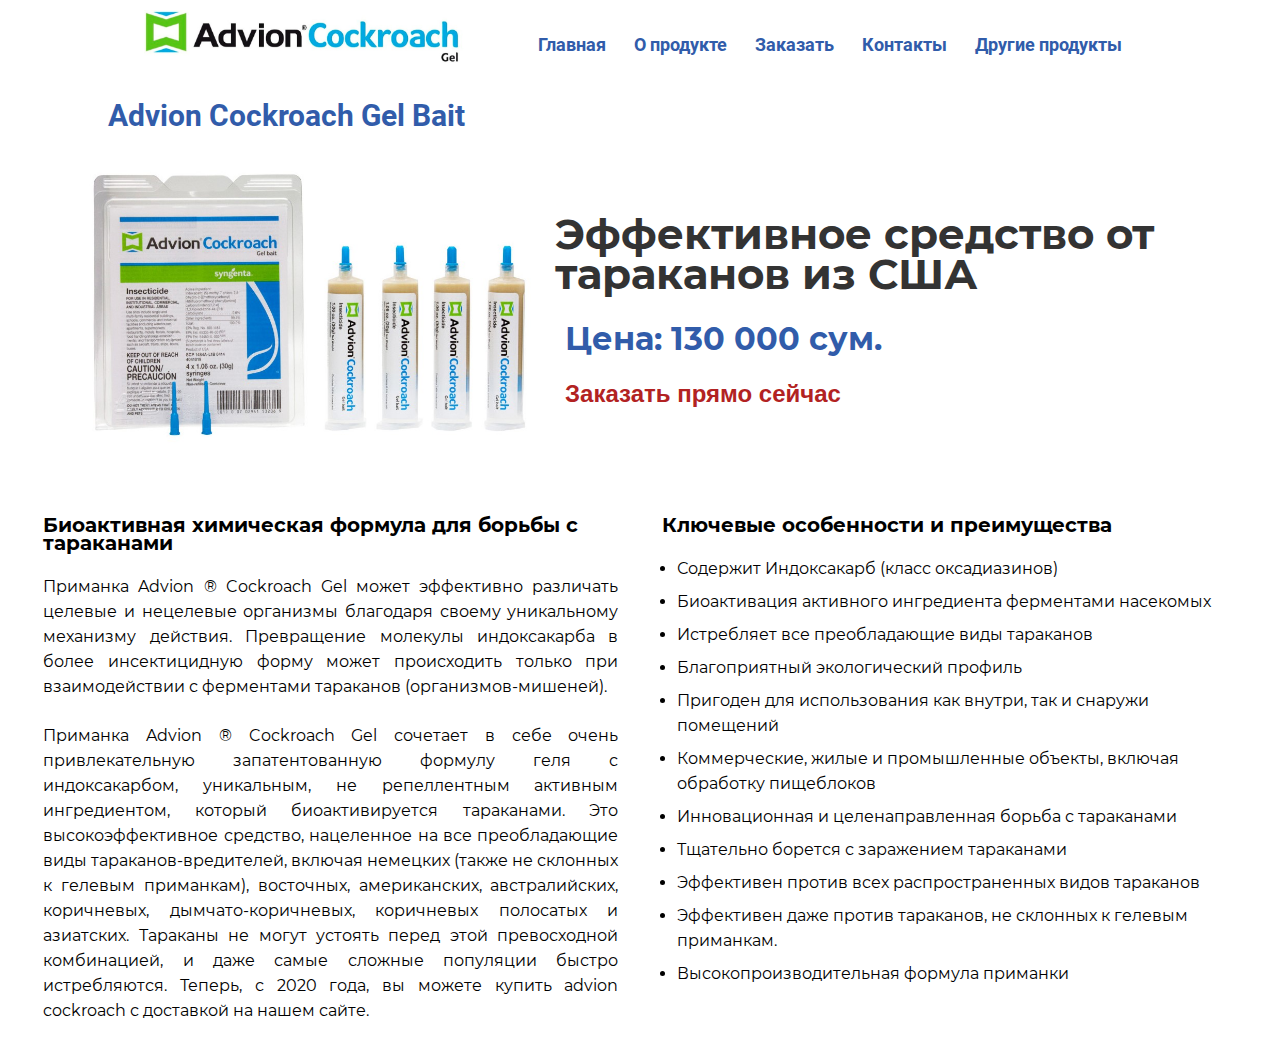
<file: index.html>
<!DOCTYPE html>
<html lang="en">
<head>
    <meta charset="UTF-8">
    <meta http-equiv="X-UA-Compatible" content="IE=edge">
    <meta name="viewport" content="width=device-width, initial-scale=1.0">
    <title>Главная Advion Cockroach Gel Bait - Эффективное средство от тараканов из США</title>
    <link rel="stylesheet" href="style/all.min.css">
    <link rel="stylesheet" href="style/style.css">
    <link rel="stylesheet" href="style/media.css">
</head>
<body>
    <nav class="header__nav">
        <div class="header__nav-content">                
            <a href="index.html" class="home-page">
                <img src="images/Logo-maxresdefault-1024x202.jpg" class="header__logo" alt="Advioncockroach uz">
            </a>               
            <ul class="header__nav-list">
                <li><a href="index.html" class="header__nav-description">Главная</a></li>    
                <li><a href="about.html" class="header__nav-description">О продукте</a></li>                  
                <li><a href="ordernow.html" class="header__nav-description">Заказать</a></li>              
                <li><a href="contact.html" class="header__nav-description">Контакты</a></li>       
                <li><a href="" class="header__nav-description">Другие продукты</a></li>                                     
            </ul>
        </div>
    </nav>
    <header class="header_about">
        
        <div class="container">
            <div class="preabout">
                <a href="about.html" class="advion__link">
                    <h2 class="main__content-title">Advion Cockroach Gel Bait</h2>
                </a> 
            </div>            
         <div class="main__about">
                <img src="images/304-Advion-Roach-Bait-Gel.jpg.thumb_1024x1024.jpg" alt="Advion cockroach Ташкент uz купить" class="advion__photo">
                <div class="main__about-right">
                    <h2 class="main__content-about-gel">Эффективное средство от тараканов из США</h2>
                    <h3 class="price-today">Цена: 130 000 cум.</h3>
                    <h3 class="order-today"><a href="ordernow.html" class="ordertoday"> Заказать прямо сейчас</a></h3>
         </div>  
                              
            </div>            
            <div class="main">                
                <div class="main__content">                                                          
                    <div class="main__content-left">
                        <h3 class="main__content-about">
                            Биоактивная  химическая формула для борьбы с тараканами
                        </h3>
                        <p class="main__content-description">
                            Приманка Advion ® Cockroach Gel может эффективно различать целевые и нецелевые организмы благодаря своему уникальному механизму действия. Превращение молекулы индоксакарба в более инсектицидную форму может происходить только при взаимодействии с ферментами тараканов (организмов-мишеней).
                        </p>
                        <p class="main__content-description">
                            Приманка Advion ® Cockroach Gel сочетает в себе очень привлекательную запатентованную формулу геля с индоксакарбом, уникальным, не репеллентным активным ингредиентом, который биоактивируется тараканами. Это высокоэффективное средство, нацеленное на все преобладающие виды тараканов-вредителей, включая немецких (также не склонных к гелевым приманкам), восточных, американских, австралийских, коричневых, дымчато-коричневых, коричневых полосатых и азиатских. Тараканы не могут устоять перед этой превосходной комбинацией, и даже самые сложные популяции быстро истребляются. Теперь, с 2020 года, вы можете купить advion cockroach с доставкой на нашем сайте.
                        </p>
                    </div>
                    <div class="main__content-right">
                        <h3 class="main__content-about">
                            Ключевые особенности и преимущества
                        </h3>
                        <ul class="special">
                            <li class="premush">
                                Содержит Индоксакарб (класс оксадиазинов)
                            </li>
                            <li class="premush">
                                Биоактивация активного ингредиента ферментами насекомых
                            </li>
                            <li class="premush">
                                Истребляет все преобладающие виды тараканов
                            </li>
                            <li class="premush">
                                Благоприятный экологический профиль
                            </li>
                            <li class="premush">
                                Пригоден для использования как внутри, так и снаружи помещений
                            </li>
                            <li class="premush">
                                Коммерческие, жилые и промышленные объекты, включая обработку пищеблоков
                            </li>
                            <li class="premush">
                                Инновационная и целенаправленная борьба с тараканами
                            </li>
                            <li class="premush">
                                Тщательно борется с заражением тараканами
                            </li>
                            <li class="premush">
                                Эффективен против всех распространенных видов тараканов
                            </li>
                            <li class="premush">
                                Эффективен даже против тараканов, не склонных к гелевым приманкам.
                            </li>
                            <li class="premush">
                                Высокопроизводительная формула приманки
                            </li>
                        </ul>
                    </div>                    
                </div>
            </div>
        </div>
        
        

        
    </header>
</body>
</html>
</file>
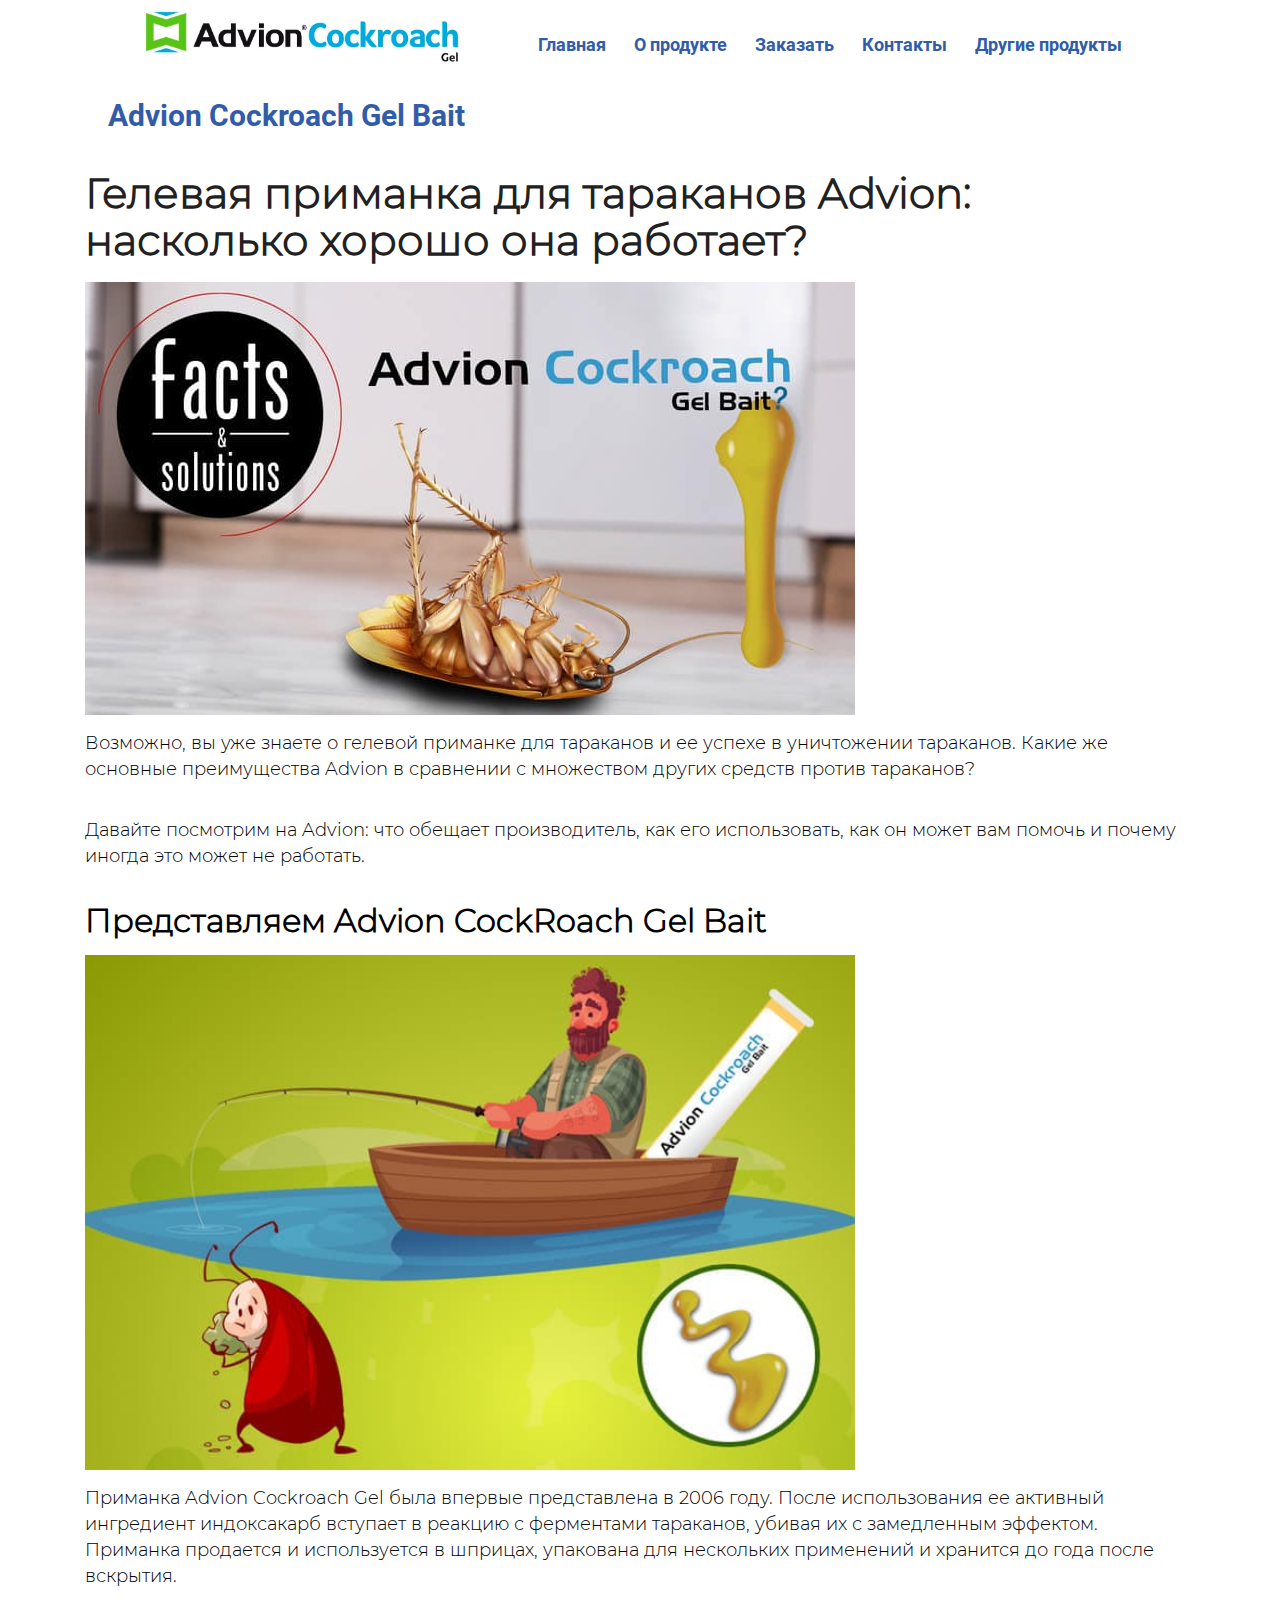
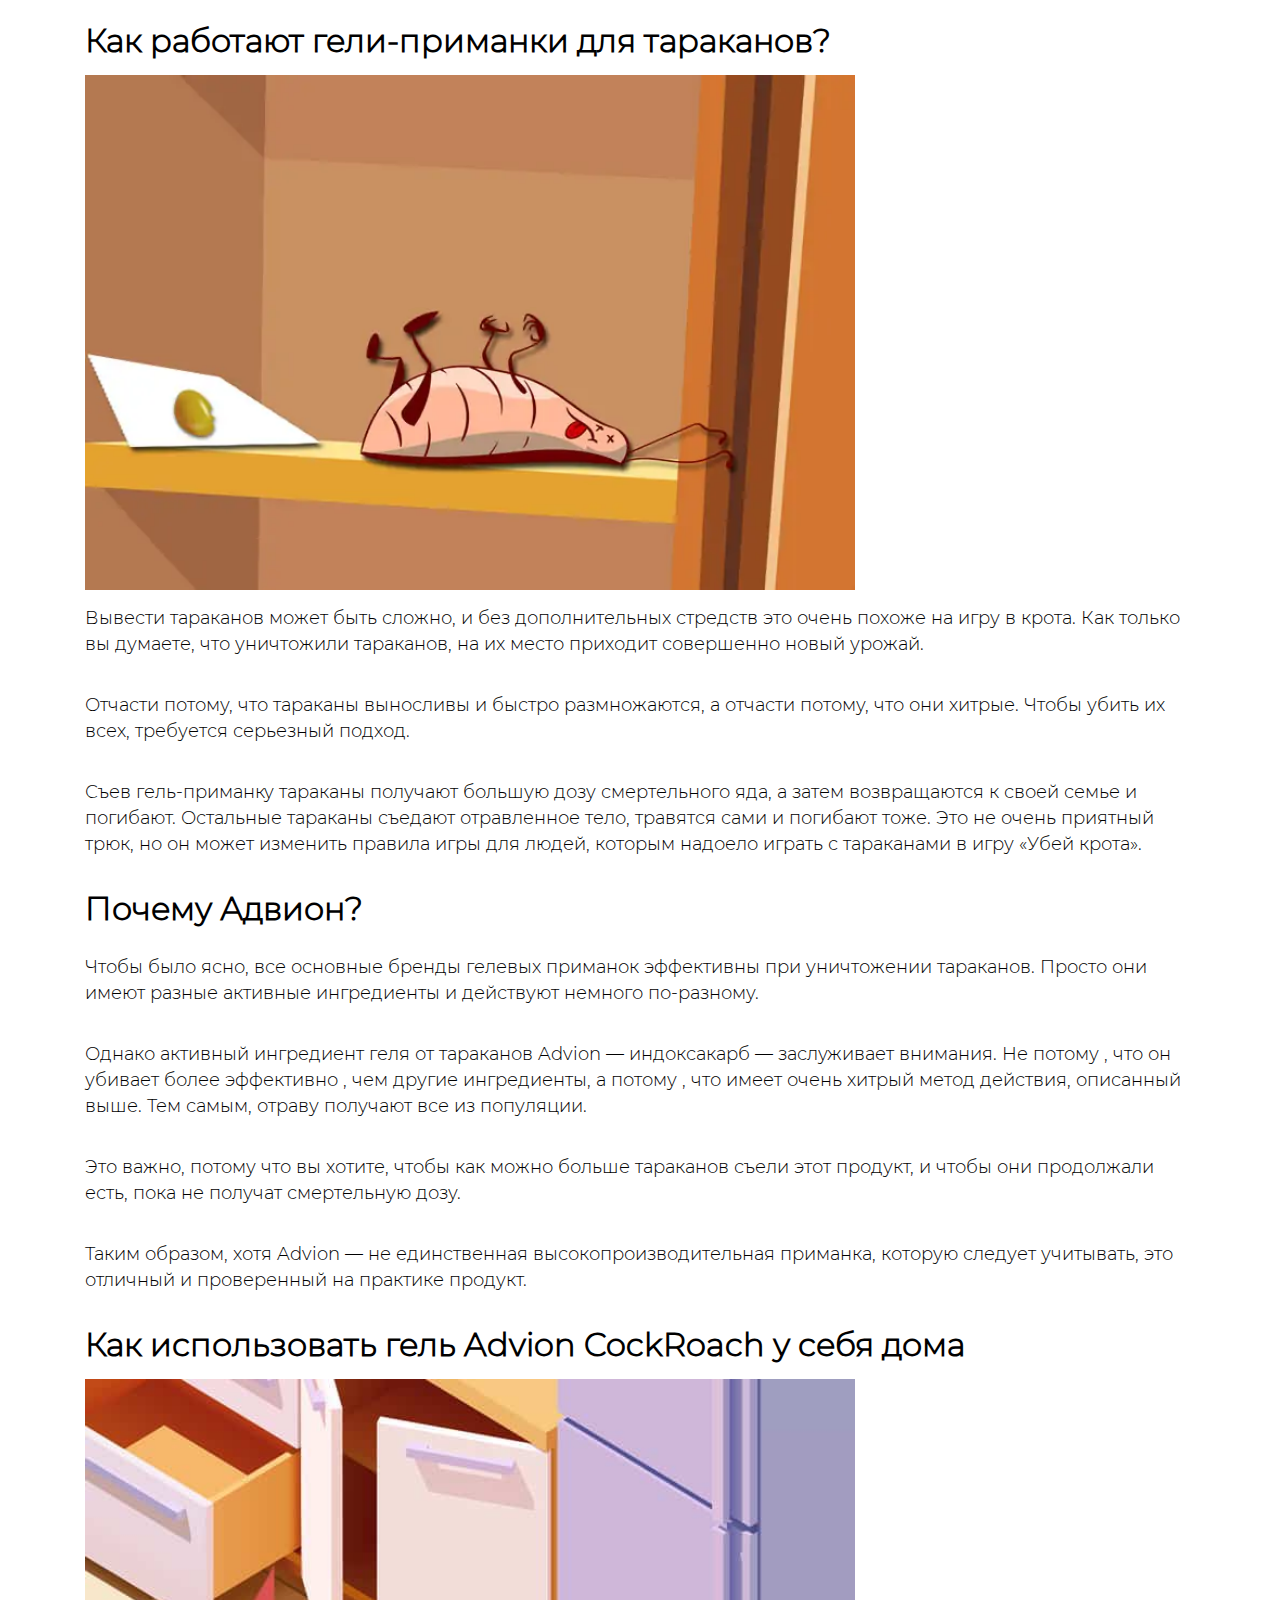
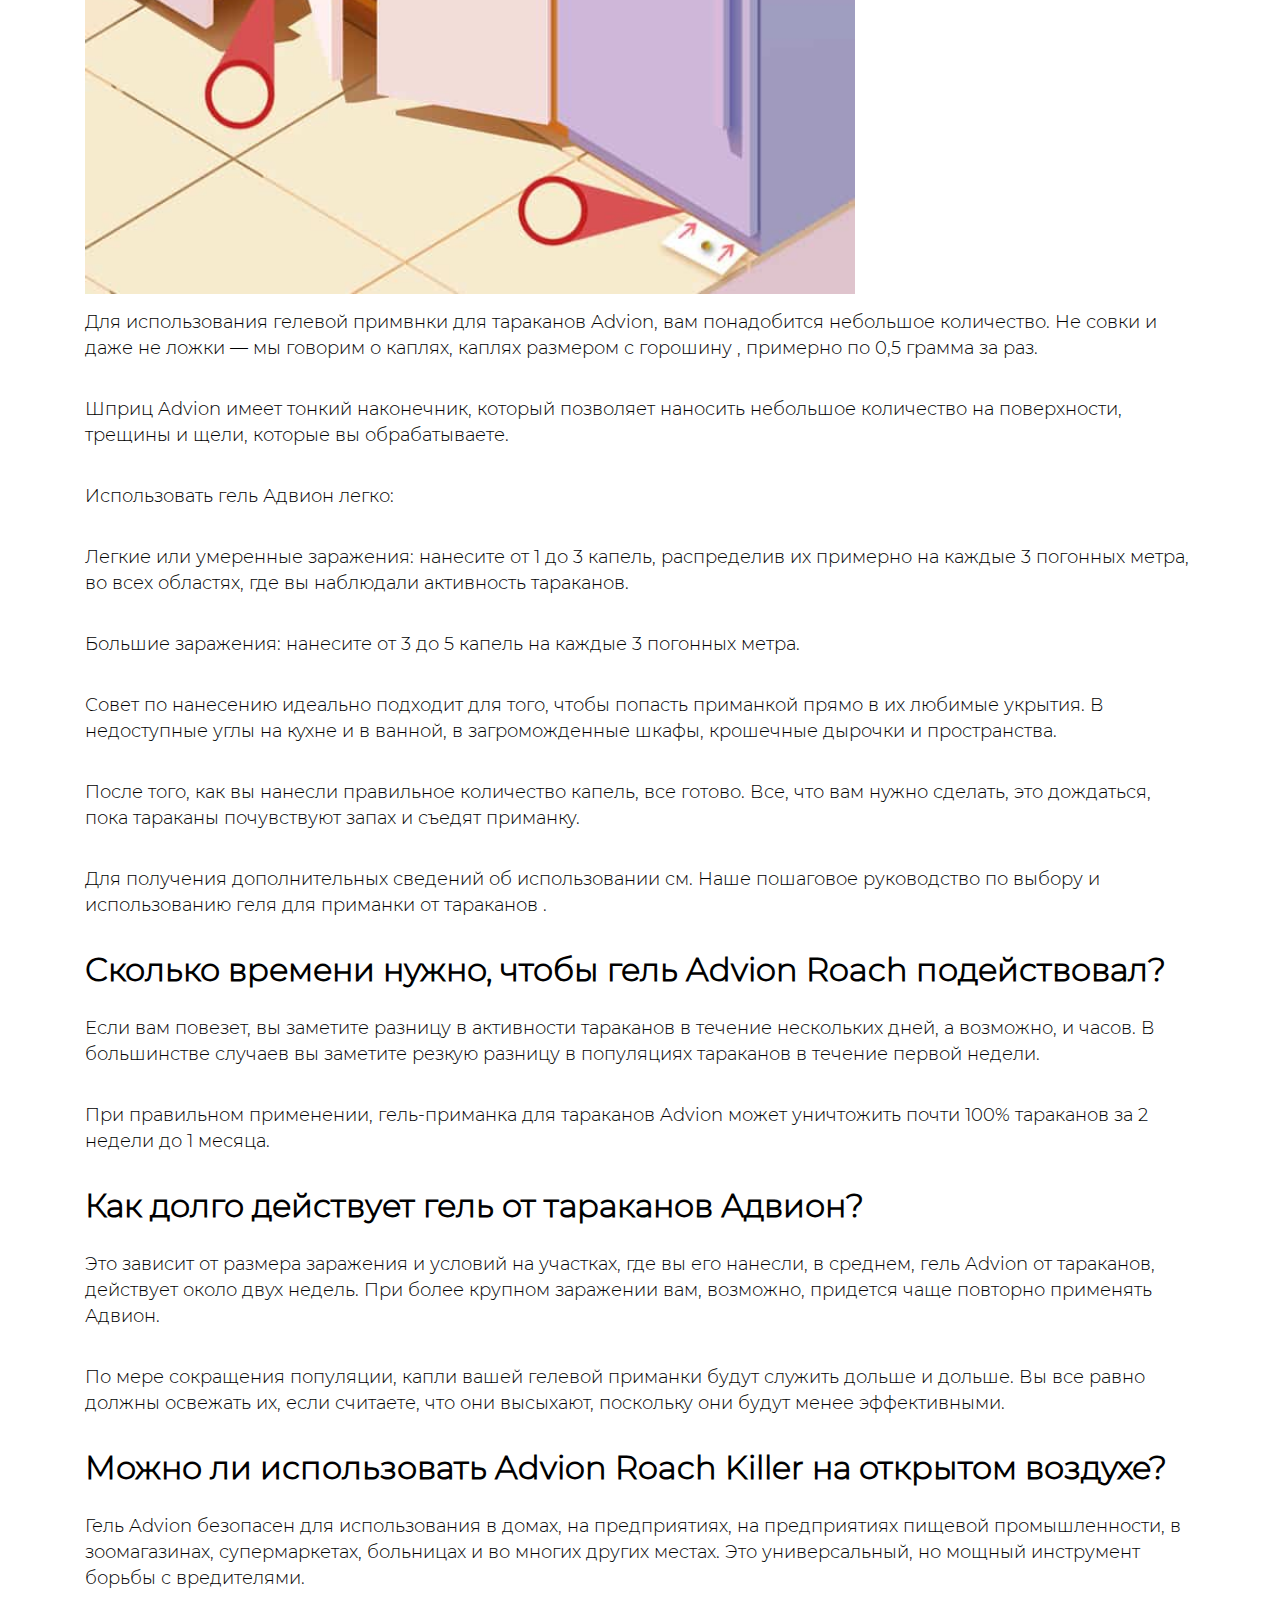
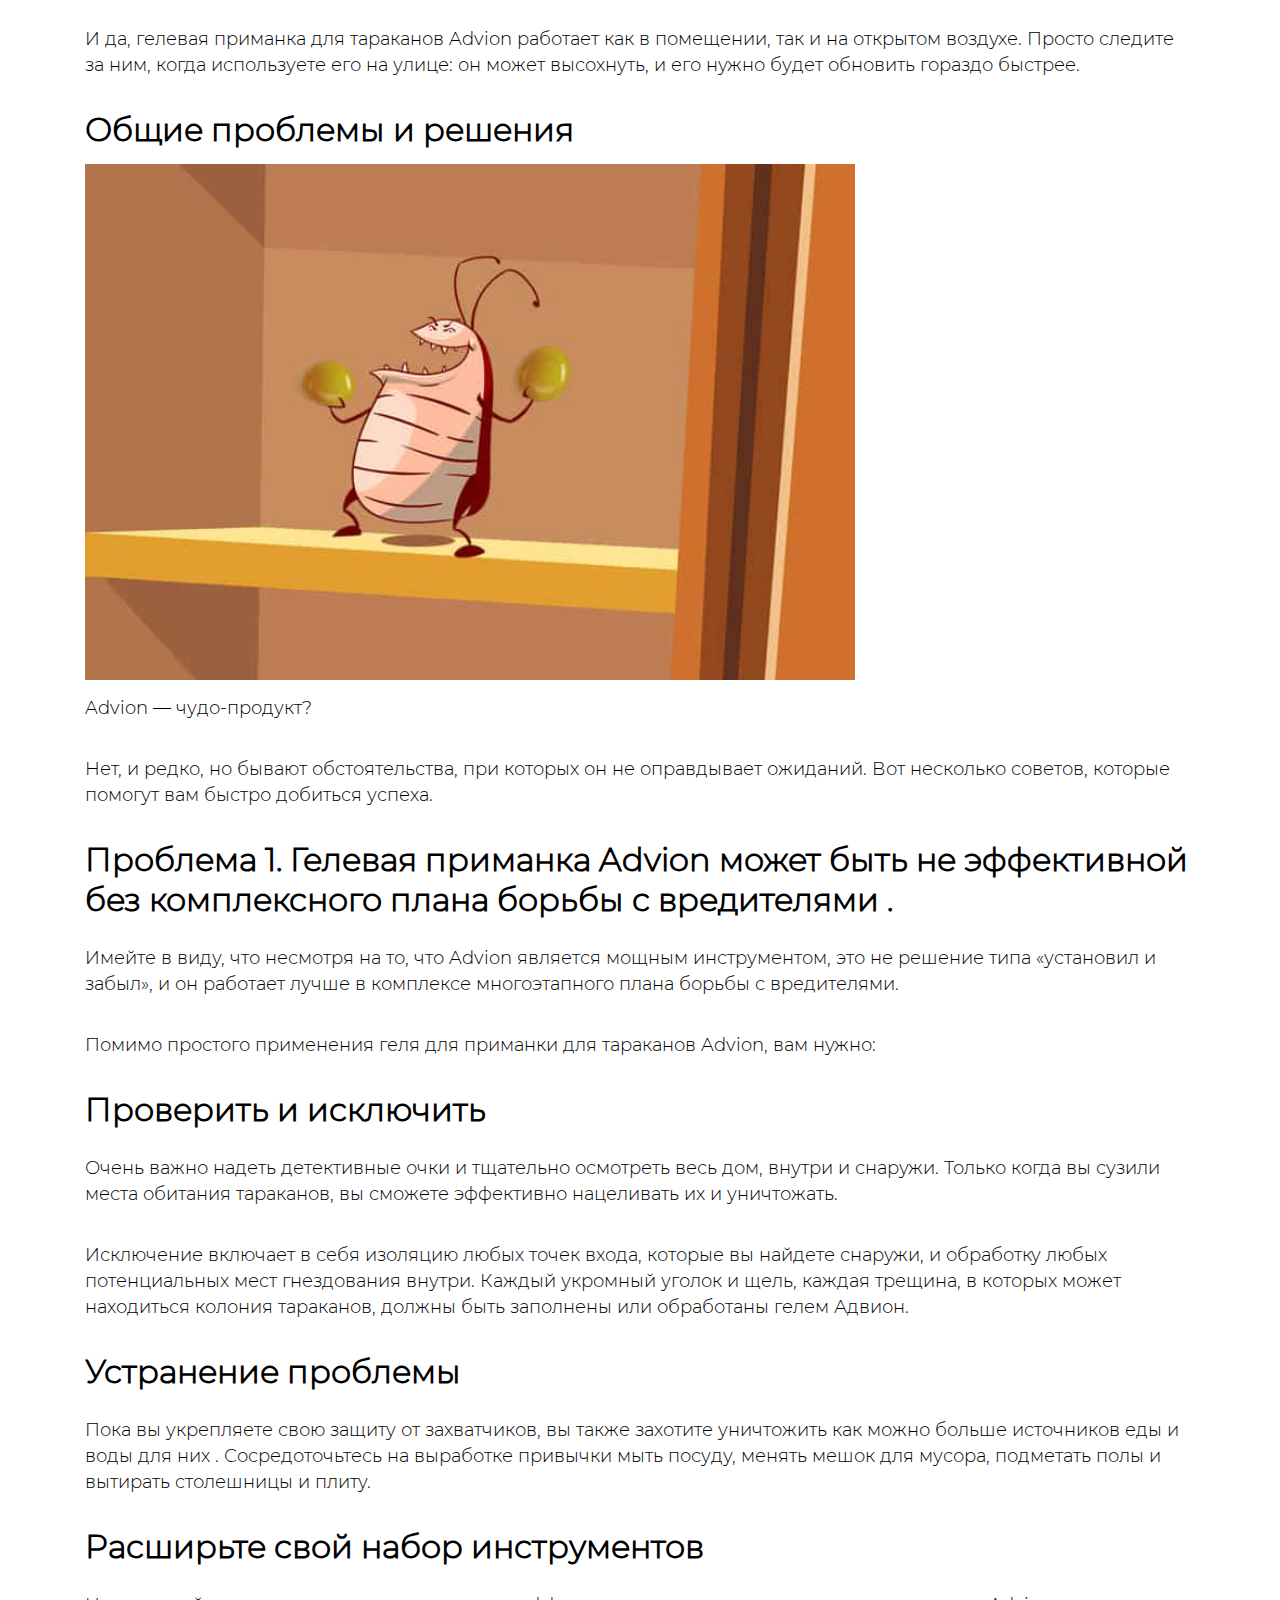
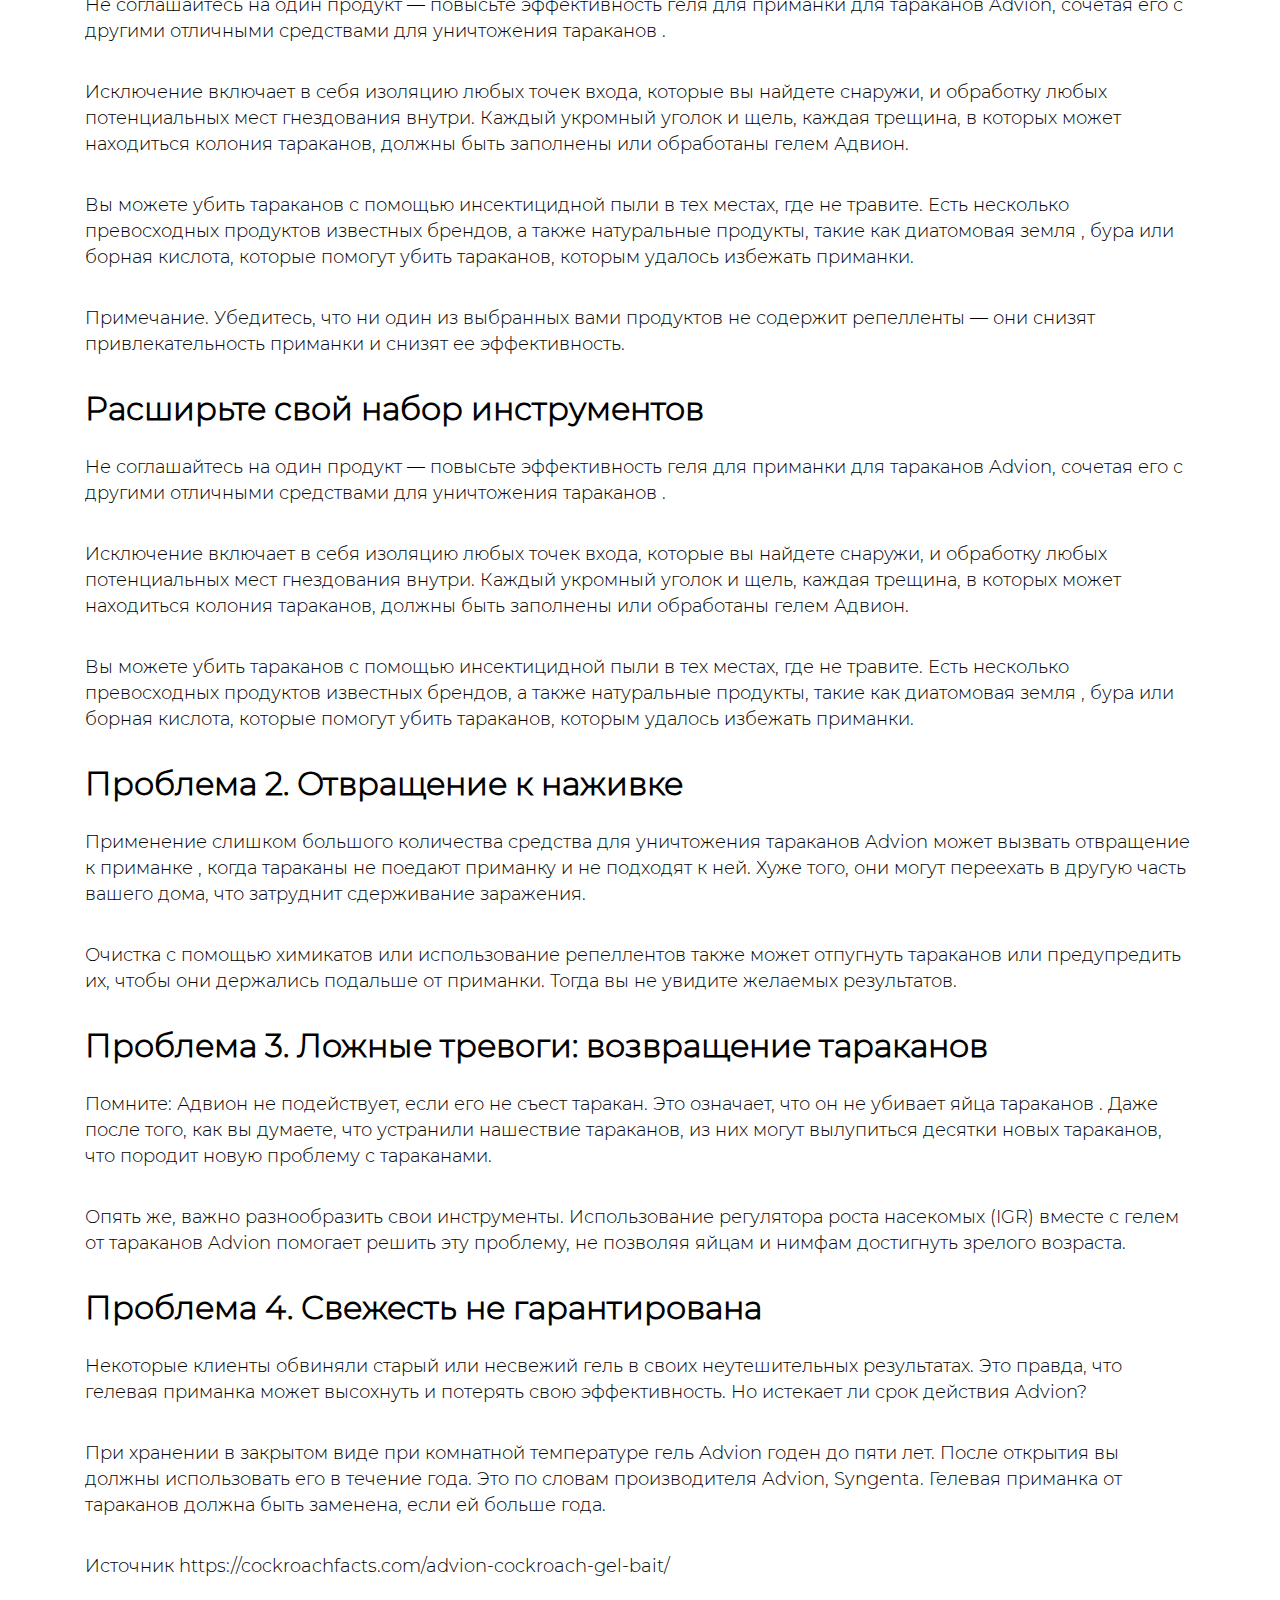
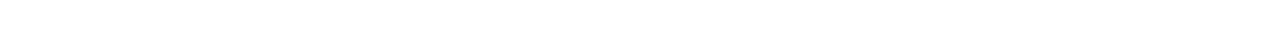
<file: about.html>
<!DOCTYPE html>
<html lang="en">
<head>
    <meta charset="UTF-8">
    <meta http-equiv="X-UA-Compatible" content="IE=edge">
    <meta name="viewport" content="width=device-width, initial-scale=1.0">
    <title>О продукте - Advion Cockroach Gel Bait</title>
    <link rel="preconnect" href="https://fonts.googleapis.com">
    <link rel="preconnect" href="https://fonts.gstatic.com" crossorigin>
    <link href="https://fonts.googleapis.com/css2?family=Roboto:wght@300;400&display=swap" rel="stylesheet">
    <link rel="stylesheet" href="style/all.min.css">
    <link rel="stylesheet" href="style/style.css">
    <link rel="stylesheet" href="style/media.css">
</head>
<body>
    <header class="header_about">
        <nav class="header__nav">
            <div class="header__nav-content">              
                <a href="index.html" class="home-page">
                    <img src="images/Logo-maxresdefault-1024x202.jpg" class="header__logo" alt="Advion cockroach uz">
                </a>                
                <ul class="header__nav-list">
                    <li><a href="index.html" class="header__nav-description">Главная</a></li>    
                    <li><a href="about.html" class="header__nav-description">О продукте</a></li>                  
                    <li><a href="ordernow.html" class="header__nav-description">Заказать</a></li>              
                    <li><a href="contact.html" class="header__nav-description">Контакты</a></li>       
                    <li><a href="" class="header__nav-description">Другие продукты</a></li>                                     
                </ul>
            </div>
        </nav>
        <div class="container">
            <div class="preabout">
                <a href="about.html" class="advion__link">
                    <h2 class="main__content-title">Advion Cockroach Gel Bait</h2>
                </a> 
            </div>
        <div class="container">
            <div class="main__about">
                <div class="about__content">                    
                    <h3 class="about__title1">
                        Гелевая приманка для тараканов Advion: насколько хорошо она работает?
                    </h3>
                    <img src="images/01-facts_advion-cockroach.jpg" alt="Advion cockroach Gel Купить в Ташкенте" class="img1">
                    <p class="about__description">
                        Возможно, вы уже знаете о гелевой приманке для тараканов и ее успехе в уничтожении тараканов. Какие же основные преимущества Advion в сравнении с множеством других средств против тараканов?
                    </p>
                    <p class="about__description">Давайте посмотрим на Advion: что обещает производитель, как его использовать, как он может вам помочь и почему иногда это может не работать.</p>
                    <h4 class="about__title2">Представляем Advion CockRoach Gel Bait</h4>
                    <img src="images/002-lotka_advion-gel-bait.jpg" alt="Гелевая приманка для тараканов Advion" class="img1">
                    <p class="about__description">
                        Приманка Advion Cockroach Gel была впервые представлена в 2006 году. 
                        После использования ее активный ингредиент индоксакарб вступает в реакцию с ферментами тараканов, убивая их с замедленным эффектом. 
                        Приманка продается и используется в шприцах, упакована для нескольких применений и хранится до года после вскрытия.
                    </p>
                    <h4 class="about__title2">Как работают гели-приманки для тараканов?</h4>
                    <img src="images/03-advion-cockroach.webp" alt="Приманка Advion Gel для тараканов" class="img1">
                    <p class="about__description">Вывести тараканов может быть сложно, и без дополнительных стредств это очень похоже на игру в крота. Как только вы думаете, что уничтожили тараканов, на их место приходит совершенно новый урожай.
                        
                    </p>                    
                    <p class="about__description">Отчасти потому, что тараканы выносливы и быстро размножаются, а отчасти потому, что они хитрые. Чтобы убить их всех, требуется серьезный подход.
                    </p>                    
                    <p class="about__description">Съев гель-приманку тараканы получают большую дозу смертельного яда, а затем возвращаются к своей семье и погибают. Остальные тараканы съедают отравленное тело, травятся сами и погибают тоже. Это не очень приятный трюк, но он может изменить правила игры для людей, которым надоело играть с тараканами в игру «Убей крота».
                    </p>    
                    <h4 class="about__title2">Почему Адвион?</h4>                                    
                    <p class="about__description">
                        Чтобы было ясно, все основные бренды гелевых приманок эффективны при уничтожении тараканов. Просто они имеют разные активные ингредиенты и действуют немного по-разному.
                    </p>               
                    <p class="about__description">
                        Однако активный ингредиент геля от тараканов Advion — индоксакарб — заслуживает внимания. Не потому , что он убивает более эффективно , чем другие ингредиенты, а потому , что имеет очень хитрый метод действия, описанный выше. Тем самым, отраву получают все из популяции.
                    </p>               
                    <p class="about__description">
                        Это важно, потому что вы хотите, чтобы как можно больше тараканов съели этот продукт, и чтобы они продолжали есть, пока не получат смертельную дозу.
                    </p>  
                    <p class="about__description">
                        Таким образом, хотя Advion — не единственная высокопроизводительная приманка, которую следует учитывать, это отличный и проверенный на практике продукт.
                    </p>       
                    <h4 class="about__title2">Как использовать гель Advion CockRoach у себя дома</h4>   
                    <img src="images/04_roach-bait-placement-kitchen.jpg" alt="Advion cockroach Gel Купить в Узбекистане" class="img1">   
                    <p class="about__description">
                        Для использования гелевой примвнки для тараканов Advion, вам понадобится небольшое количество. Не совки и даже не ложки — мы говорим о каплях, каплях размером с горошину , примерно по 0,5 грамма за раз.
                    </p>
                    <p class="about__description">
                        Шприц Advion имеет тонкий наконечник, который позволяет наносить небольшое количество на поверхности, трещины и щели, которые вы обрабатываете.
                    </p>
                    <p class="about__description">
                        Использовать гель Адвион легко:
                    </p>
                    <p class="about__description">
                        Легкие или умеренные заражения: нанесите от 1 до 3 капель, распределив их примерно на каждые 3 погонных метра, во всех областях, где вы наблюдали активность тараканов.
                    </p>
                    <p class="about__description">
                        Большие заражения: нанесите от 3 до 5 капель на каждые 3 погонных метра.
                    </p>
                    <p class="about__description">
                        Совет по нанесению идеально подходит для того, чтобы попасть приманкой прямо в их любимые укрытия. В недоступные углы на кухне и в ванной, в загроможденные шкафы, крошечные дырочки и пространства.
                    </p>
                    <p class="about__description">
                        После того, как вы нанесли правильное количество капель, все готово. Все, что вам нужно сделать, это дождаться, пока тараканы почувствуют запах и съедят приманку.
                    </p>
                    <p class="about__description">
                        Для получения дополнительных сведений об использовании см. Наше пошаговое руководство по выбору и использованию геля для приманки от тараканов .
                    </p>
                    <h4 class="about__title2">Сколько времени нужно, чтобы гель Advion Roach подействовал?</h4>
                    <p class="about__description">
                        Если вам повезет, вы заметите разницу в активности тараканов в течение нескольких дней, а возможно, и часов. В большинстве случаев вы заметите резкую разницу в популяциях тараканов в течение первой недели.
                    </p>
                    <p class="about__description">
                        При правильном применении, гель-приманка для тараканов Advion может уничтожить почти 100% тараканов за 2 недели до 1 месяца.
                    </p>
                    <h4 class="about__title2">Как долго действует гель от тараканов Адвион?</h4>
                    <p class="about__description">
                        Это зависит от размера заражения и условий на участках, где вы его нанесли, в среднем, гель  Advion от тараканов, действует около двух недель. При более крупном заражении вам, возможно, придется чаще повторно применять Адвион.
                    </p>
                    <p class="about__description">
                        По мере сокращения популяции, капли вашей гелевой приманки будут служить дольше и дольше. Вы все равно должны освежать их, если считаете, что они высыхают, поскольку они будут менее эффективными.
                    </p>
                    <h4 class="about__title2">Можно ли использовать Advion Roach Killer на открытом воздухе?</h4>
                    <p class="about__description">
                        Гель Advion безопасен для использования в домах, на предприятиях, на предприятиях пищевой промышленности, в зоомагазинах, супермаркетах, больницах и во многих других местах. Это универсальный, но мощный инструмент борьбы с вредителями.
                    </p>
                    <p class="about__description">
                        И да, гелевая приманка для тараканов Advion работает как в помещении, так и на открытом воздухе. Просто следите за ним, когда используете его на улице: он может высохнуть, и его нужно будет обновить гораздо быстрее.
                    </p>
                    <h4 class="about__title2">Общие проблемы и решения</h4>
                    <img src="images/05-roach-bait-problems.jpg" alt="Шприц Advion для тараканов" class="img1"> 
                    <p class="about__description">
                        Advion — чудо-продукт?
                    </p>
                    <p class="about__description">
                        Нет, и редко, но бывают обстоятельства, при которых он не оправдывает ожиданий. Вот несколько советов, которые помогут вам быстро добиться успеха.
                    </p>
                    <h4 class="about__title2">Проблема 1. Гелевая приманка Advion может быть не эффективной без комплексного плана борьбы с вредителями .</h4>
                    <p class="about__description">
                        Имейте в виду, что несмотря на то, что Advion является мощным инструментом, это не решение типа «установил и забыл», и он работает лучше в комплексе многоэтапного плана борьбы с вредителями.
                    </p>
                    <p class="about__description">Помимо простого применения геля для приманки для тараканов Advion, вам нужно:
                    </p>
                    <h4 class="about__title2">Проверить и исключить</h4>
                    <p class="about__description">
                        Очень важно надеть детективные очки и тщательно осмотреть весь дом, внутри и снаружи. Только когда вы сузили места обитания тараканов, вы сможете эффективно нацеливать их и уничтожать. </p>
                    <p class="about__description">Исключение включает в себя изоляцию любых точек входа, которые вы найдете снаружи, и обработку любых потенциальных мест гнездования внутри. Каждый укромный уголок и щель, каждая трещина, в которых может находиться колония тараканов, должны быть заполнены или обработаны гелем Адвион.
                    </p>
                    <h4 class="about__title2">Устранение проблемы</h4>
                    <p class="about__description">
                        Пока вы укрепляете свою защиту от захватчиков, вы также захотите уничтожить как можно больше источников еды и воды для них . Сосредоточьтесь на выработке привычки мыть посуду, менять мешок для мусора, подметать полы и вытирать столешницы и плиту.
                    </p>
                    <h4 class="about__title2">Расширьте свой набор инструментов</h4>
                    <p class="about__description">
                        Не соглашайтесь на один продукт — повысьте эффективность геля для приманки для тараканов Advion, сочетая его с другими отличными средствами для уничтожения тараканов .<p class="about__description">Исключение включает в себя изоляцию любых точек входа, которые вы найдете снаружи, и обработку любых потенциальных мест гнездования внутри. Каждый укромный уголок и щель, каждая трещина, в которых может находиться колония тараканов, должны быть заполнены или обработаны гелем Адвион.
                    </p>
                    <p class="about__description">
                        Вы можете убить тараканов с помощью инсектицидной пыли в тех местах, где не травите. Есть несколько превосходных продуктов известных брендов, а также натуральные продукты, такие как диатомовая земля , бура или борная кислота, которые помогут убить тараканов, которым удалось избежать приманки.
                    </p>
                    <p class="about__description">
                        Примечание. Убедитесь, что ни один из выбранных вами продуктов не содержит репелленты — они снизят привлекательность приманки и снизят ее эффективность.</p>
                    <h4 class="about__title2">Расширьте свой набор инструментов</h4>
                    <p class="about__description">
                        Не соглашайтесь на один продукт — повысьте эффективность геля для приманки для тараканов Advion, сочетая его с другими отличными средствами для уничтожения тараканов .<p class="about__description">Исключение включает в себя изоляцию любых точек входа, которые вы найдете снаружи, и обработку любых потенциальных мест гнездования внутри. Каждый укромный уголок и щель, каждая трещина, в которых может находиться колония тараканов, должны быть заполнены или обработаны гелем Адвион.
                    </p>
                    <p class="about__description">
                        Вы можете убить тараканов с помощью инсектицидной пыли в тех местах, где не травите. Есть несколько превосходных продуктов известных брендов, а также натуральные продукты, такие как диатомовая земля , бура или борная кислота, которые помогут убить тараканов, которым удалось избежать приманки.
                    </p>
                    <h4 class="about__title2">Проблема 2. Отвращение к наживке</h4>
                    <p class="about__description">
                        Применение слишком большого количества средства для уничтожения тараканов Advion может вызвать отвращение к приманке , когда тараканы не поедают приманку и не подходят к ней. Хуже того, они могут переехать в другую часть вашего дома, что затруднит сдерживание заражения. </p>
                    <p class="about__description">
                        Очистка с помощью химикатов или использование репеллентов также может отпугнуть тараканов или предупредить их, чтобы они держались подальше от приманки. Тогда вы не увидите желаемых результатов.</p>                       
                   <h4 class="about__title2">Проблема 3. Ложные тревоги: возвращение тараканов</h4>
                    <p class="about__description">
                    Помните: Адвион не подействует, если его не съест таракан. Это означает, что он не убивает яйца тараканов . Даже после того, как вы думаете, что устранили нашествие тараканов, из них могут вылупиться десятки новых тараканов, что породит новую проблему с тараканами.</p>  
                    <p class="about__description">
                    Опять же, важно разнообразить свои инструменты. Использование регулятора роста насекомых (IGR) вместе с гелем от тараканов Advion помогает решить эту проблему, не позволяя яйцам и нимфам достигнуть зрелого возраста.
                    </p>                       
                   <h4 class="about__title2">Проблема 4. Свежесть не гарантирована</h4>
                    <p class="about__description">
                        Некоторые клиенты обвиняли старый или несвежий гель в своих неутешительных результатах. Это правда, что гелевая приманка может высохнуть и потерять свою эффективность. Но истекает ли срок действия Advion?</p>  
                    <p class="about__description">
                        При хранении в закрытом виде при комнатной температуре гель Advion годен до пяти лет. После открытия вы должны использовать его в течение года. Это по словам производителя Advion, Syngenta. Гелевая приманка от тараканов должна быть заменена, если ей больше года.  
                     </p>                       
                    <p class="about__description">
                        Источник
                        https://cockroachfacts.com/advion-cockroach-gel-bait/ 
                    </p>                  
                                                
                </div>                         
                </div>        
            </div>            
            <div class="main">                
            </div>
        </div>
        
        

        
    </header>
</body>
</html>
</file>
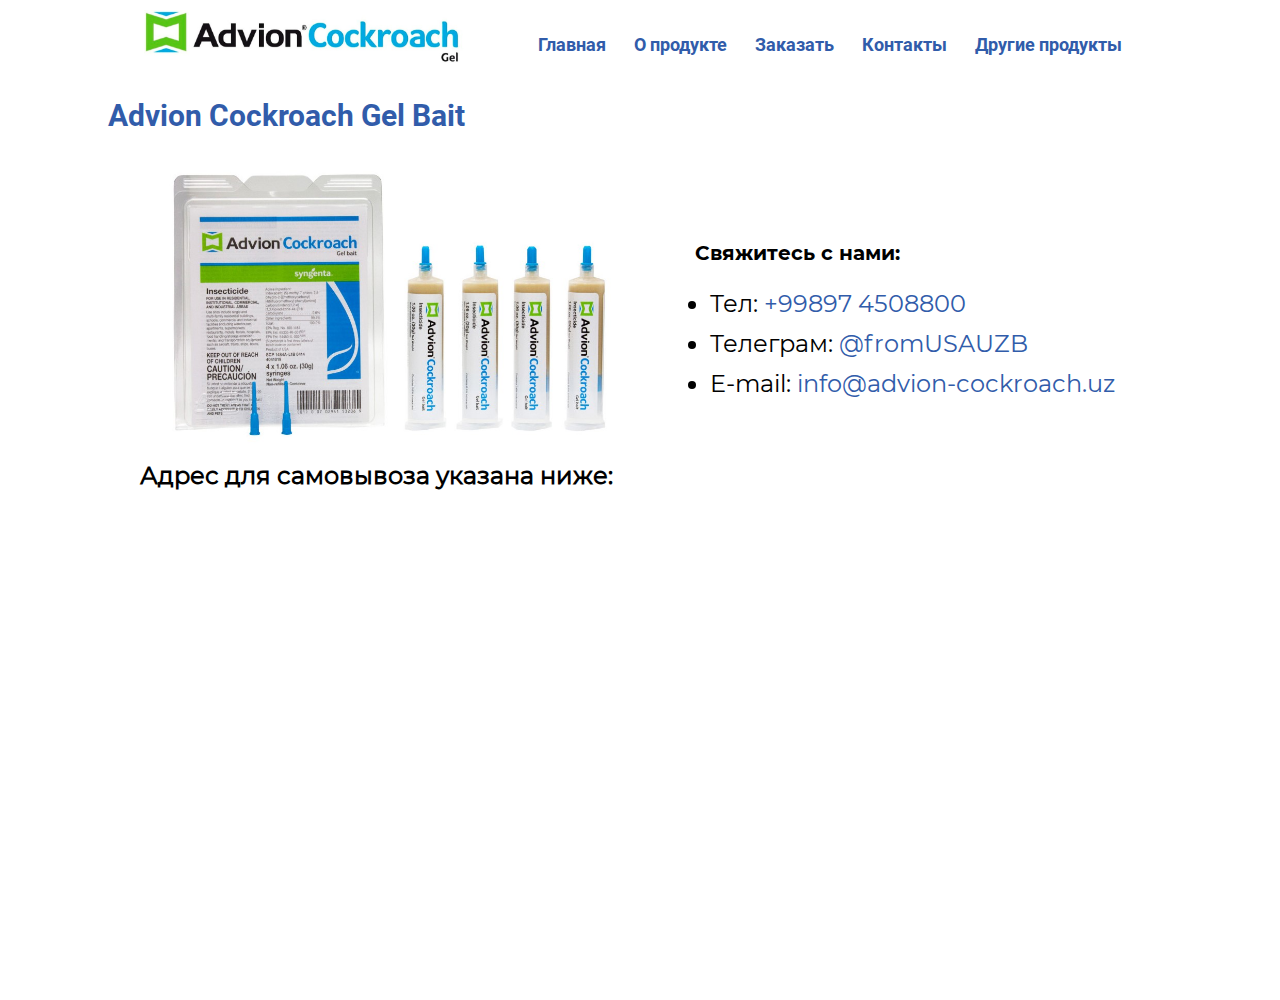
<file: contact.html>
<!DOCTYPE html>
<html lang="en">
<head>
    <meta charset="UTF-8">
    <meta http-equiv="X-UA-Compatible" content="IE=edge">
    <meta name="viewport" content="width=device-width, initial-scale=1.0">
    <title>Контакты - Advion Cockroach Gel Bait</title>
    <link rel="stylesheet" href="style/all.min.css">
    <link rel="stylesheet" href="style/style.css">
    <link rel="stylesheet" href="style/media.css">
</head>
<body>
    <header class="header_about">
        <nav class="header__nav">
            <div class="header__nav-content">               
                <a href="index.html" class="home-page">
                    <img src="images/Logo-maxresdefault-1024x202.jpg" class="header__logo" alt="Advion cockroach Uzbekistan Tashkent Ташкент uz купить">
                </a>               
                <ul class="header__nav-list">
                    <li><a href="index.html" class="header__nav-description">Главная</a></li>    
                    <li><a href="about.html" class="header__nav-description">О продукте</a></li>                  
                    <li><a href="ordernow.html" class="header__nav-description">Заказать</a></li>              
                    <li><a href="contact.html" class="header__nav-description">Контакты</a></li>       
                    <li><a href="" class="header__nav-description">Другие продукты</a></li>                                     
                </ul>
            </div>
        </nav>
        <div class="container">
            <div class="preabout">
                <a href="about.html" class="advion__link">
                    <h2 class="main__content-title">Advion Cockroach Gel Bait</h2>
                </a> 
            </div>   
            <div class="main__about-contact">
                <img src="images/304-Advion-Roach-Bait-Gel.jpg.thumb_1024x1024.jpg" alt="Advion cockroach O'zbekiston" class="advion__photo">
                <div class="contacts">
                    <h3 class="main__content-about">
                        Свяжитесь с нами: 
                    </h3>
                    <ul class="special">
                        <li class="our_contact">
                            Тел: <a href="tel:+998974508800" class="number">+99897 4508800</a>
                        </li>
                        <li class="our_contact">
                            Телеграм: <a href="https://t.me/fromUSAUZB" class="number"> @fromUSAUZB</a>
                        </li>                                          
                        <li class="our_contact">
                            E-mail: <a href="mailto:info@advion-cockroach.uz" class="number"> info@advion-cockroach.uz</a>
                        </li>                                          
                    </ul>                    
                </div>                 
                <div class="ordernow">
                    <h3 class="our_contact">
                        Адрес для самовывоза указана ниже:
                    </h3>
                </div>
                <div class="maps">
                    <iframe src="https://www.google.com/maps/embed?pb=!1m14!1m12!1m3!1d749.0315571586277!2d69.2240237661365!3d41.327868437534036!2m3!1f0!2f0!3f0!3m2!1i1024!2i768!4f13.1!5e0!3m2!1sru!2s!4v1645379131570!5m2!1sru!2s" width="1000" height="450" style="border:0;" allowfullscreen="" loading="lazy"></iframe>    
                </div>               
            </div>   
         </div>      
        </div>
</body>
</html>
</file>
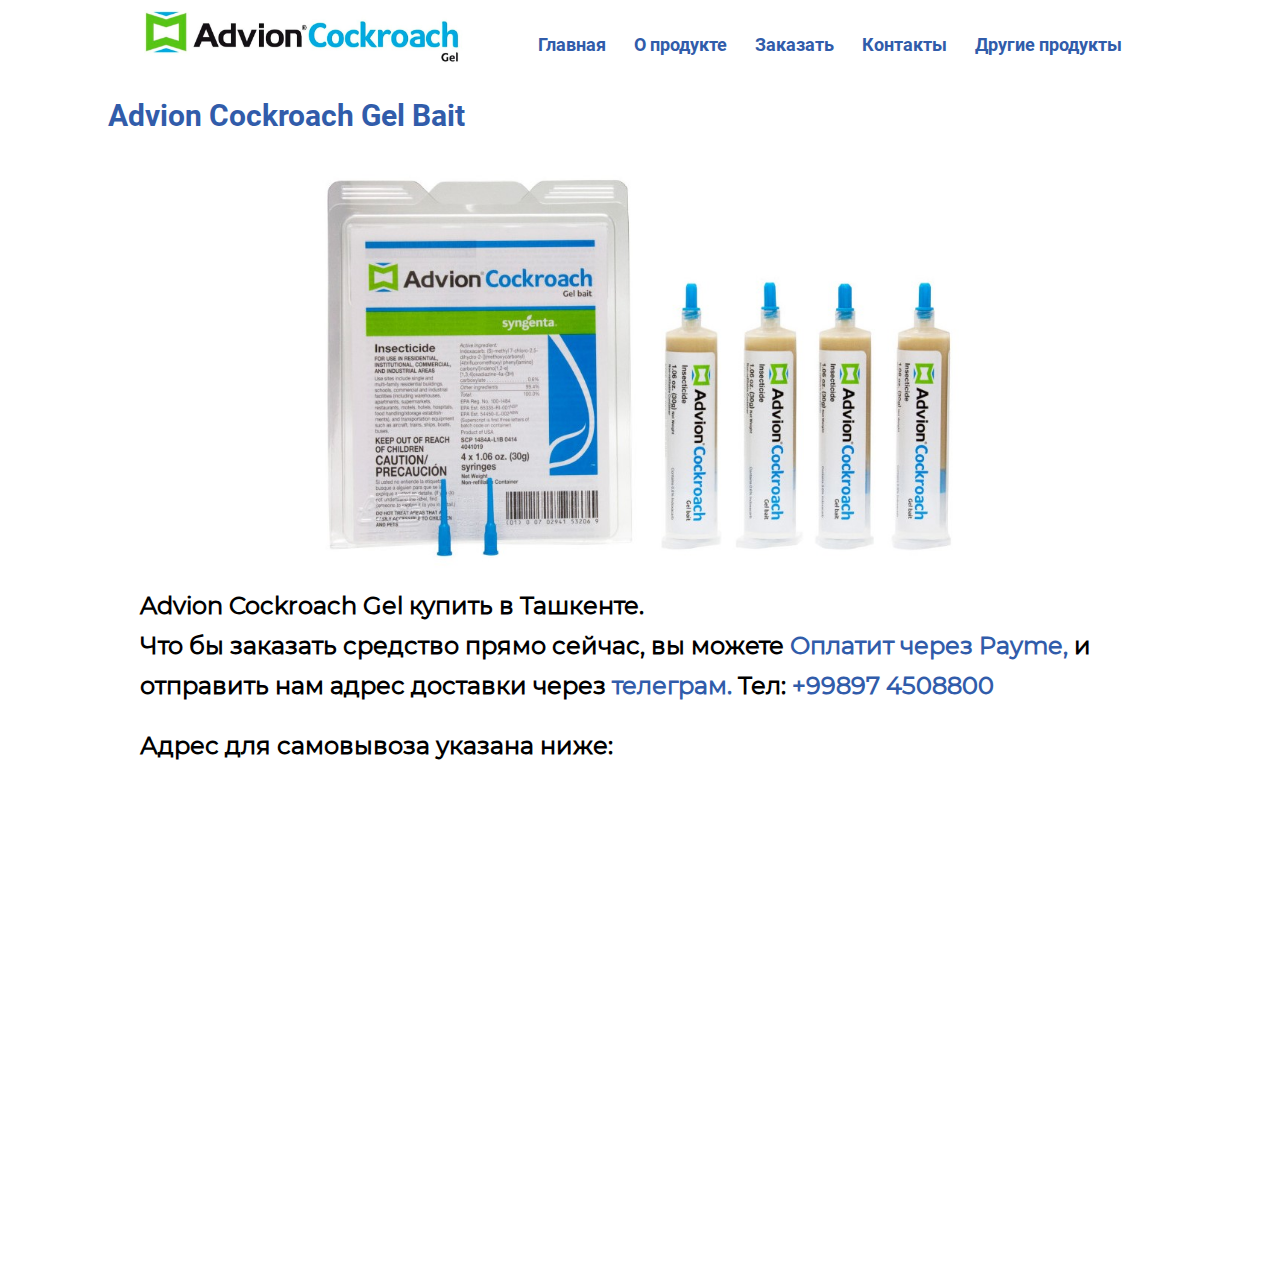
<file: ordernow.html>
<!DOCTYPE html>
<html lang="en">
<head>
    <meta charset="UTF-8">
    <meta http-equiv="X-UA-Compatible" content="IE=edge">
    <meta name="viewport" content="width=device-width, initial-scale=1.0">
    <title>Контакты - Advion Cockroach Gel Bait</title>
    <link rel="stylesheet" href="style/all.min.css">
    <link rel="stylesheet" href="style/style.css">
    <link rel="stylesheet" href="style/media.css">
</head>
<body>
    <header class="header_about">
        <nav class="header__nav">
            <div class="header__nav-content">               
                <a href="index.html" class="home-page">
                    <img src="images/Logo-maxresdefault-1024x202.jpg" class="header__logo" alt="Advion cockroach Gel Купить в Ташкенте">
                </a>               
                <ul class="header__nav-list">
                    <li><a href="index.html" class="header__nav-description">Главная</a></li>    
                    <li><a href="about.html" class="header__nav-description">О продукте</a></li>                  
                    <li><a href="ordernow.html" class="header__nav-description">Заказать</a></li>              
                    <li><a href="contact.html" class="header__nav-description">Контакты</a></li>       
                    <li><a href="" class="header__nav-description">Другие продукты</a></li>                                     
                </ul>
            </div>
        </nav>
        <div class="container">
            <div class="preabout">
                <a href="about.html" class="advion__link">
                    <h2 class="main__content-title">Advion Cockroach Gel Bait</h2>
                </a> 
            </div>   
            <div class="main__about-contact">
                <img src="images/304-Advion-Roach-Bait-Gel.jpg.thumb_1024x1024.jpg" alt="Advion cockroach купить в Ташкент" class="advion__photo1">
                
                <div class="ordernow">
                    <h3 class="our_contact">
                        Advion Cockroach Gel купить в Ташкенте. </h3>
                    <h3 class="our_contact">
                        Что бы заказать средство прямо сейчас, вы можете <a href="https://checkout.paycom.uz/6212806435503a0b58a4e623" class="Payme_link">Оплатит через Payme,</a> и отправить нам адрес доставки через <a href="https://t.me/fromUSAUZB" class="Payme_link">телеграм.</a> Тел: <a href="tel:+998974508800" class="number">+99897 4508800</a>
                    </h3>
                </div>
                <div class="ordernow">
                    <h3 class="our_contact">
                        Адрес для самовывоза указана ниже:
                    </h3>
                </div>
                <div class="maps">
                    <iframe src="https://www.google.com/maps/embed?pb=!1m14!1m12!1m3!1d749.0315571586277!2d69.2240237661365!3d41.327868437534036!2m3!1f0!2f0!3f0!3m2!1i1024!2i768!4f13.1!5e0!3m2!1sru!2s!4v1645379131570!5m2!1sru!2s" width="1000" height="450" style="border:0;" allowfullscreen="" loading="lazy"></iframe>    
                </div>               
            </div>   
         </div>      
        </div>
</body>
</html>
</file>
<file: style/style.css>
@import 'fonts.css';
* {
    margin: 0;
    padding: 0;
    list-style: none;
    text-decoration: none;
    box-sizing: border-box;
}
body {
    background: var(--white);
}
:root{
    --RB: 'Roboto-Bold';
    --RR: 'Roboto-Regular';
    --RalR: 'Raleway-Regular';
    --RalB: 'Raleway-Bold';
    --RalBl: 'Raleway-Black';
    --RalTh: 'Raleway-Thin';
    --white: #FFFFFF;
    --Bblue: #315CAA;
    --blue: #0088CC;
    --MR: 'Montserrat-regular';
    --MB: 'Montserrat-Bold';
    --ML: 'Montserrat-light';
}
.container{
    max-width: 1600px;
    width: 100%;
    margin: 0 auto;
}
/* Header START */
.header_prenav{
    color: var(--white) ;
    max-width: 1109px;
    width: 100%;
    margin: 0 auto;
    display: flex;
    justify-content: space-between;
    align-items: center;
    margin-top: 21px;
    margin-bottom: 19px;   
}
.header__prenav-icon{
    color: var(--white);
    font-size: 23px;
}
.header__prenav-span{
    color: var(--white) ;
    font-family: var(--RR) ;
    font-size: 16px;
    line-height: 19px;
    padding-left: 5px;
}
.header__prenav-link{
    transition: 0.5s;
}
.header__prenav-link:hover{
    background: black;
    padding: 25px 10px;    
}
.header__prenav-right{
    color: var(--white);
    display: flex;
    
}
.decsription{
    padding-right: 20px;
    font-family: var(--RR);
    font-size: 16px;
    line-height: 19px;
    padding: 22px 14px;
    color: var(--white);
    transition: 0.5s;
}
.decsription:hover{
    background: black;
    padding: 22px 14px;
}
.header__logo{
    max-width: 320px;
    width: 100%;
}
.header__nav{
    position: fixed;
    z-index: 2;
    margin: 0 auto;
    display: flex;
    justify-content: center;
    align-items: center;
    max-width: 1600px;
    width: 100%;
    background: var(--white);
    /* border: 1px solid rgba(125, 115, 115, 0.5); */
    backdrop-filter: blur(15px);

}
.header__nav-content{
    display: flex;
    align-items: center;
    justify-content: space-evenly;
    max-width: 1110px;
    width: 100%;
    margin: 0 auto;
    padding-top: 10px;    
}
.preabout{
    padding-top: 90px;
    max-width: 1100px;
    width: 100%;
    margin: 0 auto;
    display: flex;
    justify-content: flex-start;
}

.main__about {
    display: flex;    
    justify-content: space-evenly;
    align-items: center;
    padding-top: 20px;
    padding-bottom: 30px;
    max-width: 1110px;
    width: 100%;
    margin: 0 auto;
}
.main__about-contact {
    display: flex;
    flex-wrap: wrap;
    justify-content: space-evenly;
    align-items: center;
    padding-top: 20px;
    padding-bottom: 30px;
    max-width: 1110px;
    width: 100%;
    margin: 0 auto;
}

.advion__photo{
    max-width: 450px;
    width: 100%;
}
.advion__photo1{
    max-width: 650px;
    width: 100%;
}
.main__about-right{
    display: flex;
    flex-direction: column;
    justify-content: space-between;
}
.main__content-about-gel{
    color: #333333;
    font-family: var(--MB), sans-serif;
    font-size: 42px;
    line-height: 40px;
    padding-left: 20px;
    padding-bottom: 30px;
}
.price-today{
    color: var(--Bblue);
    font-family: var(--MB), sans-serif;
    font-size: 32px;
    line-height: 30px;
    padding-left: 30px;
    padding-bottom: 10px;
}
.order-today{    
    font-size: 24px;
    line-height: 20px;
    padding-left: 30px;   
    padding-top: 20px;
    font-family: 'Open Sans', sans-serif;
}
.main{    
    margin: 0 auto;
}
.main__content{
    display: flex;    
    justify-content: space-evenly;  
    max-width: 1600px;  
    width: 100%;
}
.main__content-left{
    max-width: 575px;
    width: 100%;
}
.main__content-right{
    max-width: 575px;
    width: 100%;
}
.main__content-title{
    display: block;
    color: var(--Bblue);
    font-family: var(--RB), sans-serif;
    font-size: 30px;
    line-height: 28px;
    padding: 12px 18px;
}
.main__content-about{
    color: #000000;
    font-family:var(--MB), sans-serif;
    font-size: 20px;
    line-height: 18px;
    padding-top: 30px;
    padding-bottom: 22px;
}
.main__content-description{
    color: #000000;
    font-family: var(--MR), sans-serif;
    font-size: 16px;    
    margin: 0px 0px 24px;
    line-height: 25px;
    text-align: justify;    
}
.special{
    padding-left: 15px;

}
.premush{
    color: #000000;
    font-family: var(--MR), sans-serif;
    font-size: 16px;
    margin: 0px 0px 8px;
    line-height: 25px;
    list-style: disc;
}

.about__title1{
    font-family: var(--ML), sans-serif;
    font-size: 42px;
    line-height: 47px;
    color: #212121;
    padding-top: 8px;
    padding-bottom: 18px;
}
.img1{
    max-width: 770px;
    width: 100%;
}
.about__description{
    font-family: var(--ML);
    font-size: 18px;
    line-height: 26px;
    padding-top: 11px;
    margin: 0px 0px 24px;
}
.about__title2{
    font-family: var(--ML);
    font-size: 32px;
    line-height: 40px;
    margin: 0px 0px 14px;
    padding: 8px 0px 0px;
}
.header__nav-title{
    color: var(--white);
    font-family: var(--RB);
    font-size: 36px;
    line-height: 30px;
    background: var(--Bblue);
    border: 4px solid #06600F;
    border-radius: 4px;
    padding: 12px 18px;
}
.header__nav-list{
    display: flex;
    align-items: center;
    
}
.header__logo{
    padding-bottom: 12px;
}
.header__nav-description{
    color: var(--Bblue);
    padding-right: 28px;
    font-family: var(--RB);
    font-size: 18px;
    line-height: 21px;
    padding: 22px 14px;
    transition: 0.5s; 
    max-width: 93px;   
    width: 100%;
}
.header__nav-description:hover{
    background: var(--blue);
    padding: 22px 14px;
    color: var(--white);
    
}
.header__content{
    max-width: 1600px;
    width: 100%;    
}
.header__content1{
    max-width: 1110px;
    width: 100%;
    margin: 0 auto;
}
.header__content-backround{
    position: relative;
    z-index: 0;
    max-width: 1600px;
    width: 100%;
}
.contacts{
    display: flex;
    flex-direction: column;
    justify-content: flex-start;
}
.our_contact{   
    font-family: var(--MR), sans-serif;
    font-size: 24px;
    line-height: 40px;
    list-style: disc;
    color: #000000;
}
.number {
    font-family: var(--MR), sans-serif;
    font-size: 24px;
    line-height: 40px;
    list-style: disc;
    color: var(--Bblue);
}    

.Payme_link{
    font-family: var(--MR), sans-serif;
    font-size: 24px;
    line-height: 40px;
    list-style: disc;
    color: var(--Bblue)
}
.ordernow {
    max-width: 1000px;
    width: 100%;
    padding-bottom: 20px;
}
.ordertoday {
    color:#b22222;
}

.header_about {
    max-width: 1400px;
    width: 100%;
    display: flex;
    flex-direction: column;
}
.title_about{
    font-size: 25px;
    /* line-height: 30px; */
    font-family: 'Roboto';
    color:black;
}
</file>
<file: style/media.css>
@media(max-width: 937px) {
    .header__nav-description {
        font-size: 18px;
        line-height: 20px;
        padding: 13px 12px;
    }
    .header__nav-description:hover{
        background: #ffffff;
        padding: 0 0;
        color: var(--Bblue);        
    }
    .container {
        max-width: 937px;
        width: 100%;
    }
    .main__content {
        max-width: 900px;  
        width: 100%;
    }
    .main__content-left{
        max-width: 550px;
        width: 100%;
    }
    .main__content-right{
        max-width: 550px;
        width: 100%;
    }
}
@media(max-width: 916px) {
    .header__nav-description {
        font-size: 18px;
        line-height: 20px;
        padding: 13px 12px;
    }
    .header__nav-description:hover{
        background: #ffffff;
        padding: 0 0;
        color: var(--Bblue);        
    }
    .container {
        max-width: 916px;
        width: 100%;
    }
    .maps {
        max-width: 900px;
        width: 100%;
    }
    .main__content-left{
        max-width: 460px;
        width: 100%;
        padding-left: 10px;
    }
    .main__content-right{
        max-width: 460px;
        width: 100%;        
    }
}
@media(max-width: 876px) {
    .container {
        max-width: 876px;
        width: 100%;
    }
    .header__nav {
        max-width: 876px;
        width: 100%;
    }
    .header_about {
        max-width: 876px;
        width: 100%;
    }
    .header__nav-content {
        max-width: 876px;
        width: 100%;
        padding-top: 5px;
    }
    .preabout {
        max-width: 560px;
        width: 100%;
    }
    .header__logo {
        padding-bottom: 0;
        max-width: 200px;
    } 
    .main__content-title {
        font-size: 23px;
        line-height: 13px;
        padding: 7px 9px;
    }
    .maps {
        max-width: 865px;
        width: 100%;
    }
    .advion_photo1{
        max-width: 380px;
        width: 100%;
    }
    .our_contact, .number {
        font-size: 18px;
        line-height: 24px;
    }   
    .main__about-contact {
        max-width: 830px;
        width: 100%;
    } 
    .ordernow {
        padding-bottom: 7px;
        max-width: 770px;
        width: 100%;
    }
    .Payme_link {
        font-size: 18px;
        line-height: 24px;
    }
    .header__nav-description {
        font-size: 16px;
        line-height: 17px;
        padding: 13px 9px;
    }
    .header__nav-description:hover{
        background: #ffffff;
        padding: 0 0;
        color: var(--Bblue);        
    }
    .main__content-about-gel {
        font-size: 30px;
        line-height: 36px;
        padding-bottom: 17px;
    }
    .price-today {
        font-size: 26px;
        line-height: 30px;
        padding-bottom: 4px;
    }    
    .advion__photo {
        max-width: 400px;
        width: 100%;
    }
    .advion__photo1 {
        max-width: 400px;
        width: 100%;
    }
    .about__title1 {
        font-size: 28px;
        line-height: 34px;
        padding-top: 0px;
        padding-bottom: 13px;
        padding-left: 10px; 
    }
    .about__title2 {
        font-size: 28px;
        line-height: 34px;
        padding-top: 0px;
        padding-bottom: 13px;
        padding-left: 10px; 
    }
    .about__description {
        font-size: 15px;
        line-height: 24px;
        padding-top: 7px; 
        padding-left: 10px;       
    }
    .main__content-about {
        font-size: 17px;
        line-height: 19px;
        padding-top: 0px;
        padding-bottom: 10px;
    }
    .main__content-description {
        font-size: 14px;
        line-height: 19px;
    }
    .premush {
        font-size: 14px;
        line-height: 19px;
    }
    .img1 {
        max-width: 680px;
        width: 100%;
        padding-left: 10px;
    }
}
@media(max-width:800px) {
    .container {
        max-width: 800px;
        width: 100%;
    }
    .home-page {
        max-width: 250px;
        width: 100%;
    }
    .maps {
        max-width: 780px;
        width: 100%;
        margin: 0 auto;
    }
    .advion_photo1{
        max-width: 380px;
        width: 100%;
    }
    .our_contact {
        font-size: 18px;
        line-height: 24px;
        padding-left: 4px;
    }
    .number {
        font-size: 18px;
        line-height: 24px;
    }
    .Payme_link {
        font-size: 18px;
        line-height: 24px;
    }
    .header__nav-description {
        font-size: 16px;
        line-height: 17px;
        padding: 13px 9px;
    }
    .header__nav-description:hover{
        background: #ffffff;
        padding: 0 0;
        color: var(--Bblue);        
    }
    .main__content-about-gel {
        font-size: 23px;
        line-height: 36px;
        padding-bottom: 10px;
    }
    .price-today {
        font-size: 22px;
        line-height: 23px;
        padding-bottom: 0;
    }    
    .advion__photo {
        max-width: 400px;
        width: 100%;
    }
    .advion__photo1 {
        max-width: 400px;
        width: 100%;
    }
    .about__title1 {
        font-size: 28px;
        line-height: 34px;
        padding-top: 0px;
        padding-bottom: 13px;
        padding-left: 10px; 
    }
    .about__title2 {
        font-size: 28px;
        line-height: 34px;
        padding-top: 0px;
        padding-bottom: 13px;
        padding-left: 10px; 
    }
    .about__description {
        font-size: 15px;
        line-height: 24px;
        padding-top: 7px; 
        padding-left: 10px;       
    }      
    .img1 {
        max-width: 390px;
        width: 100%;
        padding-left: 5px;
    }
    .main__about {
        padding-top: 12px;
        padding-bottom: 10px;
        max-width: 800px;
        width: 100%;
    }
    .main__content-title {
        font-size: 20px;
        line-height: 7px;
        padding: 1px 8px;
    }
    .main__content-right{
        max-width: 385px;
        width: 100%;
    }
    .main__content-left{
        max-width: 385px;
        width: 100%;
    }
    .main__content-about {
        font-size: 17px;
        line-height: 19px;
        padding-top: 0px;
        padding-bottom: 10px;
        padding-left: 4px;
    }
    .main__content-description {
        font-size: 14px;
        line-height: 19px;
        padding-left: 4px;
    }
    .premush {
        font-size: 14px;
        line-height: 19px;        
    }
}
@media(max-width:764px) {
    .container {
        max-width: 764px;
        width: 100%;
    }
    .header__logo {
        max-width: 237px;
    }
    .header__nav-list {
        display: flex;
        flex-direction: column;        
        align-items: flex-start;
    }
    .header__nav-content {
        max-width: 700px;
        width: 100%;        
    }
    .header__nav-description {
        padding-top: 5px;
    }
    .advion__link {
        display: none;
    }
    .header__nav-description:hover{
        background: #ffffff;
        padding: 0 0;
        color: var(--Bblue);        
    }
}
@media(max-width:660px) {
    .main__about {
        width: 100%;
        display: flex;
        flex-direction: column;
        align-items: flex-start;
        padding-left: 10px;
    }
    .main__content {
        flex-direction: column;
        margin: 0 auto;
        max-width: 600px;
    }
    .main__content-right, .main__content-left {
        width: 100%;
        align-items: flex-start;
    }
    .maps {       
        width: 100%;
        margin: 0 auto;
    }
    .advion__photo {
        max-width: 350px;
        width: 100%;
    }
    .main__about-contact {
        max-width: 650px;
        width: 100%;
        display: flex;
        flex-direction: column;
    }
   
    .main__content-about-gel, .price-today, .ordernow, .order-today {
        font-size: 19px;
        line-height: 20px;
        padding-bottom: 4px;
        padding-top: 4px;
    }
    .header__nav-description:hover{
        background: #ffffff;
        padding: 0 0;
        color: var(--Bblue);        
    }
}
</file>
